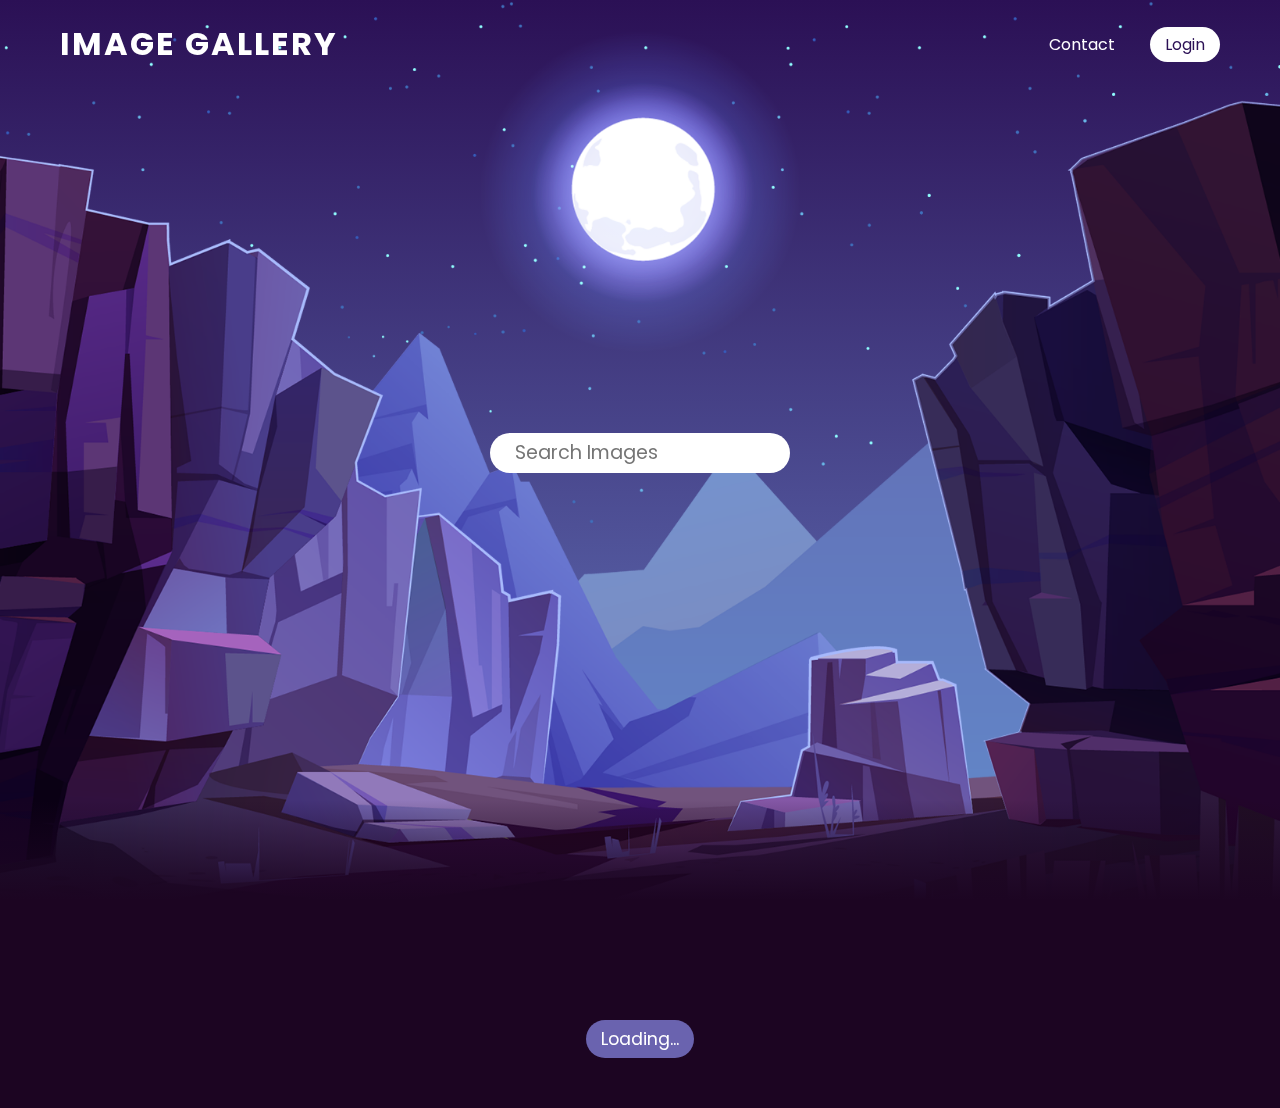
<file: index.html>
<html lang="en">
  <head>
    <meta charset="UTF-8" />
    <meta http-equiv="X-UA-Compatible" content="IE=edge" />
    <meta name="viewport" content="width=device-width, initial-scale=1.0" />
    <link rel="stylesheet" href="style.css" />
    <link
      rel="stylesheet"
      href="https://unicons.iconscout.com/release/v4.0.0/css/line.css"
    />
    <script src="script.js" defer></script>
    <title>Image Gallery - Home Page</title>
  </head>

  <body>
    <header>
      <h1 class="logo">IMAGE GALLERY</h1>
      <ul>
        <li><a href="#">Contact</a></li>
        <li><a href="login.html" class="active">Login</a></li>
      </ul>
    </header>

    <section class="banner" id="banner">
      <img src="/images/stars.png" alt="stars" id="stars" />
      <img src="/images/moon.png" alt="moon" id="moon" />
      <img
        src="/images/mountains_behind.png"
        alt="mountains_behind"
        id="mountains_behind"
      />
      <h2 id="text">Image Gallery</h2>
      <div class="search-box" id="search-box">
        <input type="text" placeholder="Search Images" />
      </div>
      <img
        src="/images/mountains_front.png"
        alt="mountains_front"
        id="mountains_front"
      />
    </section>

    <section class="gallery" id="gallery">
      <ul class="images"></ul>
      <button class="load-more">Load More</button>
    </section>
    
</html>
</file>
<file: style.css>
@import url("https://fonts.googleapis.com/css?family=Poppins:300,400,500,600,700,800,900&display=swap");
* {
  margin: 0;
  padding: 0;
  box-sizing: border-box;
  font-family: "Poppins", sans-serif;
  scroll-behavior: smooth;
}
body {
  min-height: 100vh;
  overflow-x: hidden;
  background: linear-gradient(#2b1055, #7597de);
}
header {
  position: absolute;
  top: 0;
  left: 0;
  width: 100%;
  padding: 20px 60px;
  display: flex;
  justify-content: space-between;
  align-items: center;
  z-index: 11;
}
header .logo {
  color: white;
  font-weight: 700;
  text-decoration: none;
  font-size: 2em;
  letter-spacing: 2px;
}
header ul {
  display: flex;
  justify-content: center;
  align-items: center;
}
header ul li {
  list-style: none;
  margin-left: 20px;
}
header ul li a {
  color: white;
  text-decoration: none;
  padding: 6px 15px;
  border-radius: 20px;
}
header ul li a:hover,
header ul li a.active {
  background: white;
  color: #2b1055;
}
#banner {
  position: relative;
  width: 100%;
  height: 100vh;
  padding: 100px;
  display: flex;
  justify-content: center;
  align-items: center;
  overflow: hidden;
}
#banner::before {
  content: "";
  position: absolute;
  bottom: 0;
  width: 100%;
  height: 100px;
  background: linear-gradient(to top, #1c0522, transparent);
  z-index: 100;
}
#banner img {
  position: absolute;
  top: 0;
  left: 0;
  width: 100%;
  height: 100%;
  object-fit: cover;
  pointer-events: none;
}
#banner img#moon {
  mix-blend-mode: screen;
}
#banner img#mountains_front {
  z-index: 10;
}
#text {
  position: absolute;
  right: -420px;
  color: rgb(142, 130, 247);
  text-shadow: 2px 2px 4px white;
  white-space: nowrap;
  font-size: 7.5vw;
  z-index: 9;
  transform: translateY(-120px);
}
#search-box {
  height: 55px;
  margin: 45px 0;
  z-index: 9;
  transform: translateY(10px);
}
#search-box input {
  width: 300px;
  height: 40px;
  outline: none;
  border: none;
  font-size: 1.2em;
  padding-left: 25px;
  border-radius: 40px;
}
.gallery {
  display: flex;
  flex-direction: column;
  align-items: center;
  padding-top: 30px;
  background: #1c0522;
}
.gallery .images {
  gap: 15px;
  max-width: 95%;
  margin-top: 40px;
  columns: 5 340px;
  list-style: none;
}
.gallery .images .card {
  display: flex;
  cursor: pointer;
  overflow: hidden;
  position: relative;
  margin-bottom: 14px;
  border-radius: 10px;
}
.gallery .images .card .details {
  position: absolute;
  bottom: -100px;
  width: 100%;
  display: flex;
  align-items: center;
  justify-content: space-between;
  padding: 15px 20px;
  background: linear-gradient(to top, rgb(36, 36, 36), transparent);
  transition: bottom 0.3s ease;
}
.gallery .card .details .photographer {
  color: white;
  display: flex;
  align-items: center;
}
.gallery .details .photographer i {
  font-size: 1.4em;
  margin-right: 8px;
}
.gallery .details .photographer span {
  font-size: 1.05em;
}
.gallery .card .details button {
  outline: none;
  border: none;
  border-radius: 4px;
  padding: 5px 8px;
  font-size: 1rem;
  background: white;
  cursor: pointer;
}
.gallery .images .card:hover .details {
  bottom: 0;
}
.gallery .images img {
  width: 100%;
}
.gallery .load-more {
  margin: 50px 0;
  padding: 6px 15px;
  font-size: 1.1em;
  color: #1c0522;
  background: white;
  outline: none;
  border: none;
  border-radius: 20px;
  cursor: pointer;
}
.gallery .load-more.disabled {
  color: white;
  background: rgb(106, 99, 175);
  pointer-events: none;
}
.gallery .load-more:hover {
  color: white;
  background: rgb(66, 57, 148);
}
</file>
